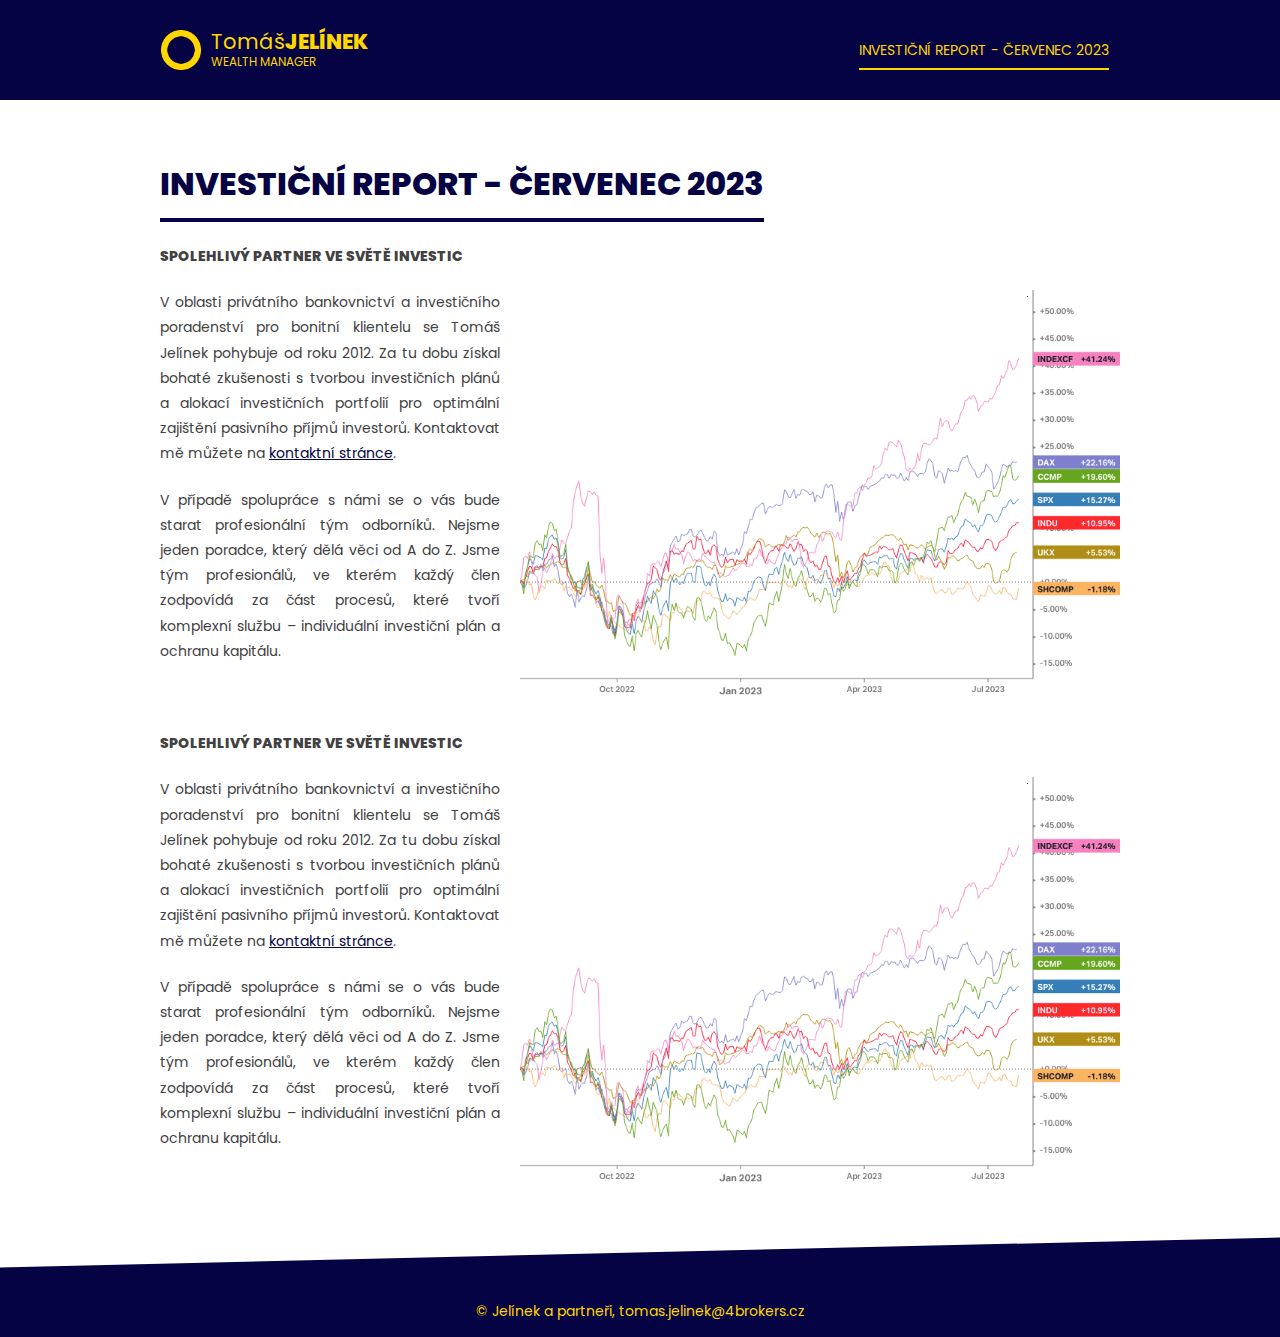
<file: js/index.html>
<!DOCTYPE html>
<html lang="cs-cz">

<head>
    <meta charset="utf-8" />
    <meta name="description" content="Kompletní zpráva majetku pro firmy." />
    <meta name="keywords" content="Investice, Tomáš Jelínek" />
    <meta name="author" content="TJ" />
    <title>Tomáš Jelínek</title>
    <link rel="stylesheet" href="styl.css" type="text/css" />
    <link rel="shortcut icon" href="obrazky/ikona_report.ico" />

</head>
<body>
    <header>
        <div id="logo">
            <h1>Tomáš<span>Jelínek</span></h1>
            <small>Wealth Manager</small>
        </div>
        <nav>
            <ul>
                <li><a href="omne.html"></a></li>
                <li><a href="dovednosti.html"></a></li>
                <li><a href="reference.html"></a></li>
                <li><a class="kontakt-tlacitko" href="kontakt.html"></a></li>
                <li class="aktivni"><a href="index.html">Investiční report - červenec 2023</a></li>
            </ul>
        </nav>
    </header>
    <article>
        <header>
            <h1>Investiční report - červenec 2023</h1>
        </header>
            <p>
            </p>
        <section>
            <p>
                <strong>SPOLEHLIVÝ PARTNER VE SVĚTĚ INVESTIC</strong>
            </p>
            <p>
                <img src="global_chart.png" class="global_chart" alt="Globální graf" />
                V oblasti privátního bankovnictví a investičního poradenství pro bonitní klientelu se Tomáš Jelínek pohybuje od roku 2012. Za tu dobu získal bohaté zkušenosti s tvorbou investičních plánů a alokací investičních portfolií pro optimální zajištění pasivního příjmů investorů.
                Kontaktovat mě můžete na <a href="kontakt.html">kontaktní stránce</a>.
            </p>
            <p>
                V případě spolupráce s námi se o vás bude starat profesionální tým odborníků. Nejsme jeden poradce, který dělá věci od A do Z. Jsme tým profesionálů, ve kterém každý člen zodpovídá za část procesů, které tvoří komplexní službu – individuální investiční plán a ochranu kapitálu.
            </p>

            <p>
                <br>
            </p>
             <p>
            </p>
        <section>
            <p>
                <strong>SPOLEHLIVÝ PARTNER VE SVĚTĚ INVESTIC</strong>
            </p>
            <p>
                <img src="global_chart.png" class="global_chart" alt="Globální graf" />
                V oblasti privátního bankovnictví a investičního poradenství pro bonitní klientelu se Tomáš Jelínek pohybuje od roku 2012. Za tu dobu získal bohaté zkušenosti s tvorbou investičních plánů a alokací investičních portfolií pro optimální zajištění pasivního příjmů investorů.
                Kontaktovat mě můžete na <a href="kontakt.html">kontaktní stránce</a>.
            </p>
            <p>
                V případě spolupráce s námi se o vás bude starat profesionální tým odborníků. Nejsme jeden poradce, který dělá věci od A do Z. Jsme tým profesionálů, ve kterém každý člen zodpovídá za část procesů, které tvoří komplexní službu – individuální investiční plán a ochranu kapitálu.
            </p>

            <p>
                <br>
            </p>
<!--
            <p class="tlacitko-odstavec">
                <a href="reference.html" class="reference-tlacitko">Moje reference</a>
            </p>
-->
            <div class="cistic"></div>
        </section>
    </article>

    <footer>
            <p>&copy; Jelínek a partneři, tomas.jelinek@4brokers.cz</p>
    </footer>
</body>

</html>
</file>
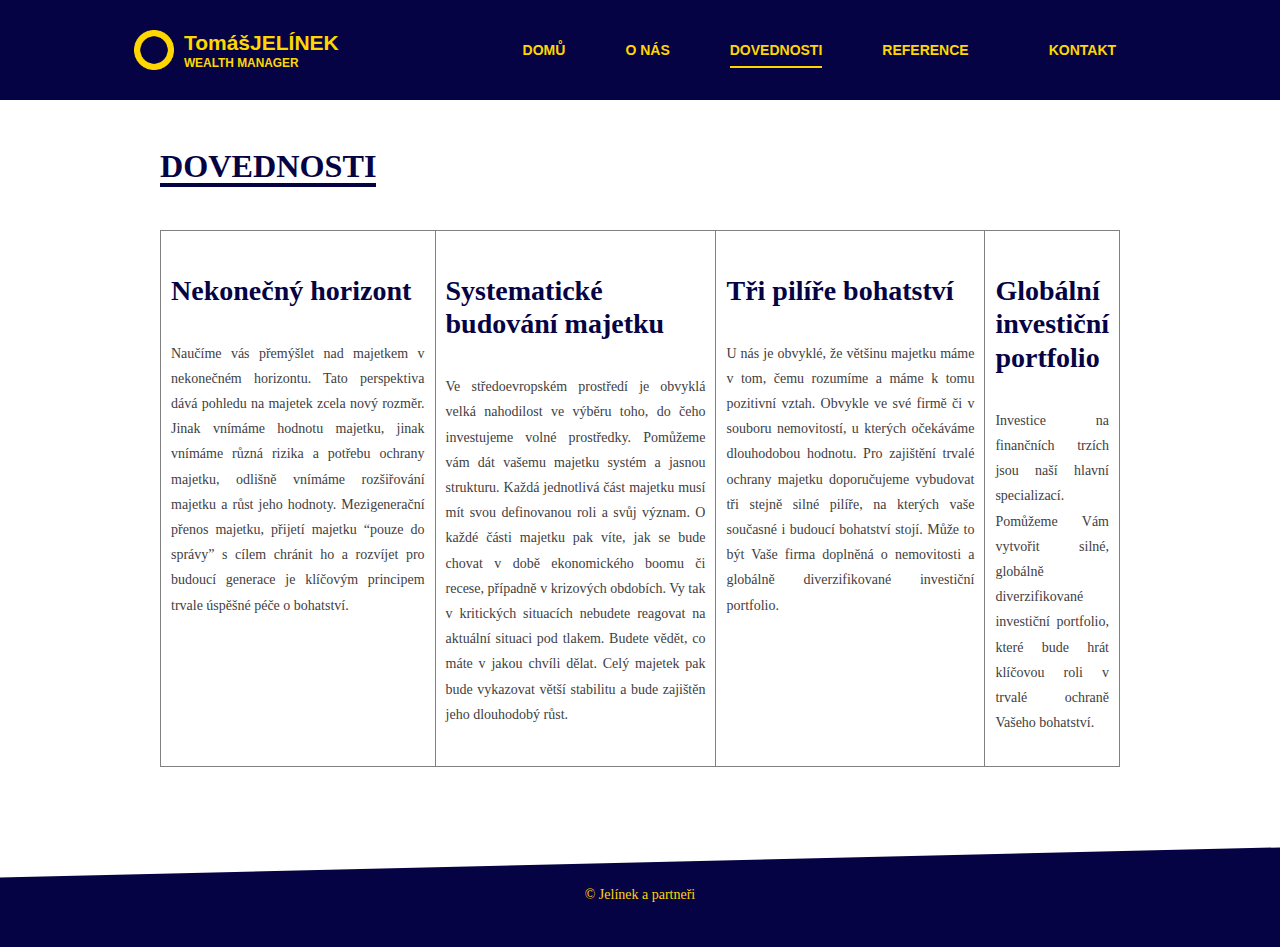
<file: dovednosti.html>
<!DOCTYPE html>
<html lang="cs-cz">

<head>
    <meta charset="utf-8" />
    <meta name="description" content="Mé dovednosti, mezi které patří programování v Javě, Pascalu a HTML" />
    <meta name="keywords" content="programátor, hobi, dovednosti, java, html, pascal" />
    <meta name="author" content="HoBi" />
    <link rel="shortcut icon" href="obrazky/ikona.ico" />
    <link rel="stylesheet" href="styl.css" type="text/css" />
    <title>Dovednosti</title>
</head>

<body>
    <header>
        <div id="logo">
            <h1>Tomáš<span>Jelínek</span></h1>
            <small>Wealth Manager</small>
        </div>
        <nav>
            <ul>
                <li><a href="index.html">Domů</a></li>
                <li><a href="omne.html">O nás</a></li>
                <li class="aktivni"><a href="dovednosti.html">Dovednosti</a></li>
                <li><a href="reference.html">Reference</a></li>
                <li><a class="kontakt-tlacitko" href="kontakt.html">Kontakt</a></li>
            </ul>
        </nav>
    </header>

    <article>
        <header>
            <h1>Dovednosti</h1>
        </header>

        <section>
            <table id="dovednosti">
                <tr class="centrovany">
                    <!--
                    <td>
                        <img src="obrazky/html.png" alt="HTML" />
                    </td>
                    <td>
                        <img src="obrazky/java.png" alt="Java" />
                    </td>
                    <td>
                        <img src="obrazky/pascal.png" alt="Pascal" />
                    </td>
                -->
                </tr>
                <tr>
                    <td>
                        <h2>Nekonečný horizont</h2>
                        <p>Naučíme vás přemýšlet nad majetkem v nekonečném horizontu. Tato perspektiva dává pohledu na majetek zcela nový rozměr. Jinak vnímáme hodnotu majetku, jinak vnímáme různá rizika a potřebu ochrany majetku, odlišně vnímáme rozšiřování majetku a růst jeho hodnoty. 

                            Mezigenerační přenos majetku, přijetí majetku “pouze do správy” s cílem chránit ho a rozvíjet pro budoucí generace je klíčovým principem trvale úspěšné péče o bohatství.</p>
                    </td>
                    <td>
                        <h2>Systematické budování majetku</h2>
                        <p>Ve středoevropském prostředí je obvyklá velká nahodilost ve výběru toho, do čeho investujeme volné prostředky.

                            Pomůžeme vám dát vašemu majetku systém a jasnou strukturu. Každá jednotlivá část majetku musí mít svou definovanou roli a svůj význam. O každé části majetku pak víte, jak se bude chovat v době ekonomického boomu či recese, případně v krizových obdobích. Vy tak v kritických situacích nebudete reagovat na aktuální situaci pod tlakem. Budete vědět, co máte v jakou chvíli dělat. Celý majetek pak bude vykazovat větší stabilitu a bude zajištěn jeho dlouhodobý růst.</p>
                    </td>
                    <td>
                        <h2>Tři pilíře bohatství</h2>
                        <p>U nás je obvyklé, že většinu majetku máme v tom, čemu rozumíme a máme k tomu pozitivní vztah. Obvykle ve své firmě či v souboru nemovitostí, u kterých očekáváme dlouhodobou hodnotu. Pro zajištění trvalé ochrany majetku doporučujeme vybudovat tři stejně silné pilíře, na kterých vaše současné i budoucí bohatství stojí. Může to být Vaše firma doplněná o nemovitosti a globálně diverzifikované investiční portfolio.</p>
                    </td>
                    <td>
                        <h2>Globální investiční portfolio      </h2>
                        <p>Investice na finančních trzích jsou naší hlavní specializací. Pomůžeme Vám vytvořit silné, globálně diverzifikované investiční portfolio, které bude hrát klíčovou roli v trvalé ochraně Vašeho bohatství.</p>
                    </td>
                </tr>
            </table>
        </section>
    </article>

    <footer>
        &copy; Jelínek a partneři
   </footer>
</body>

</html>
</file>
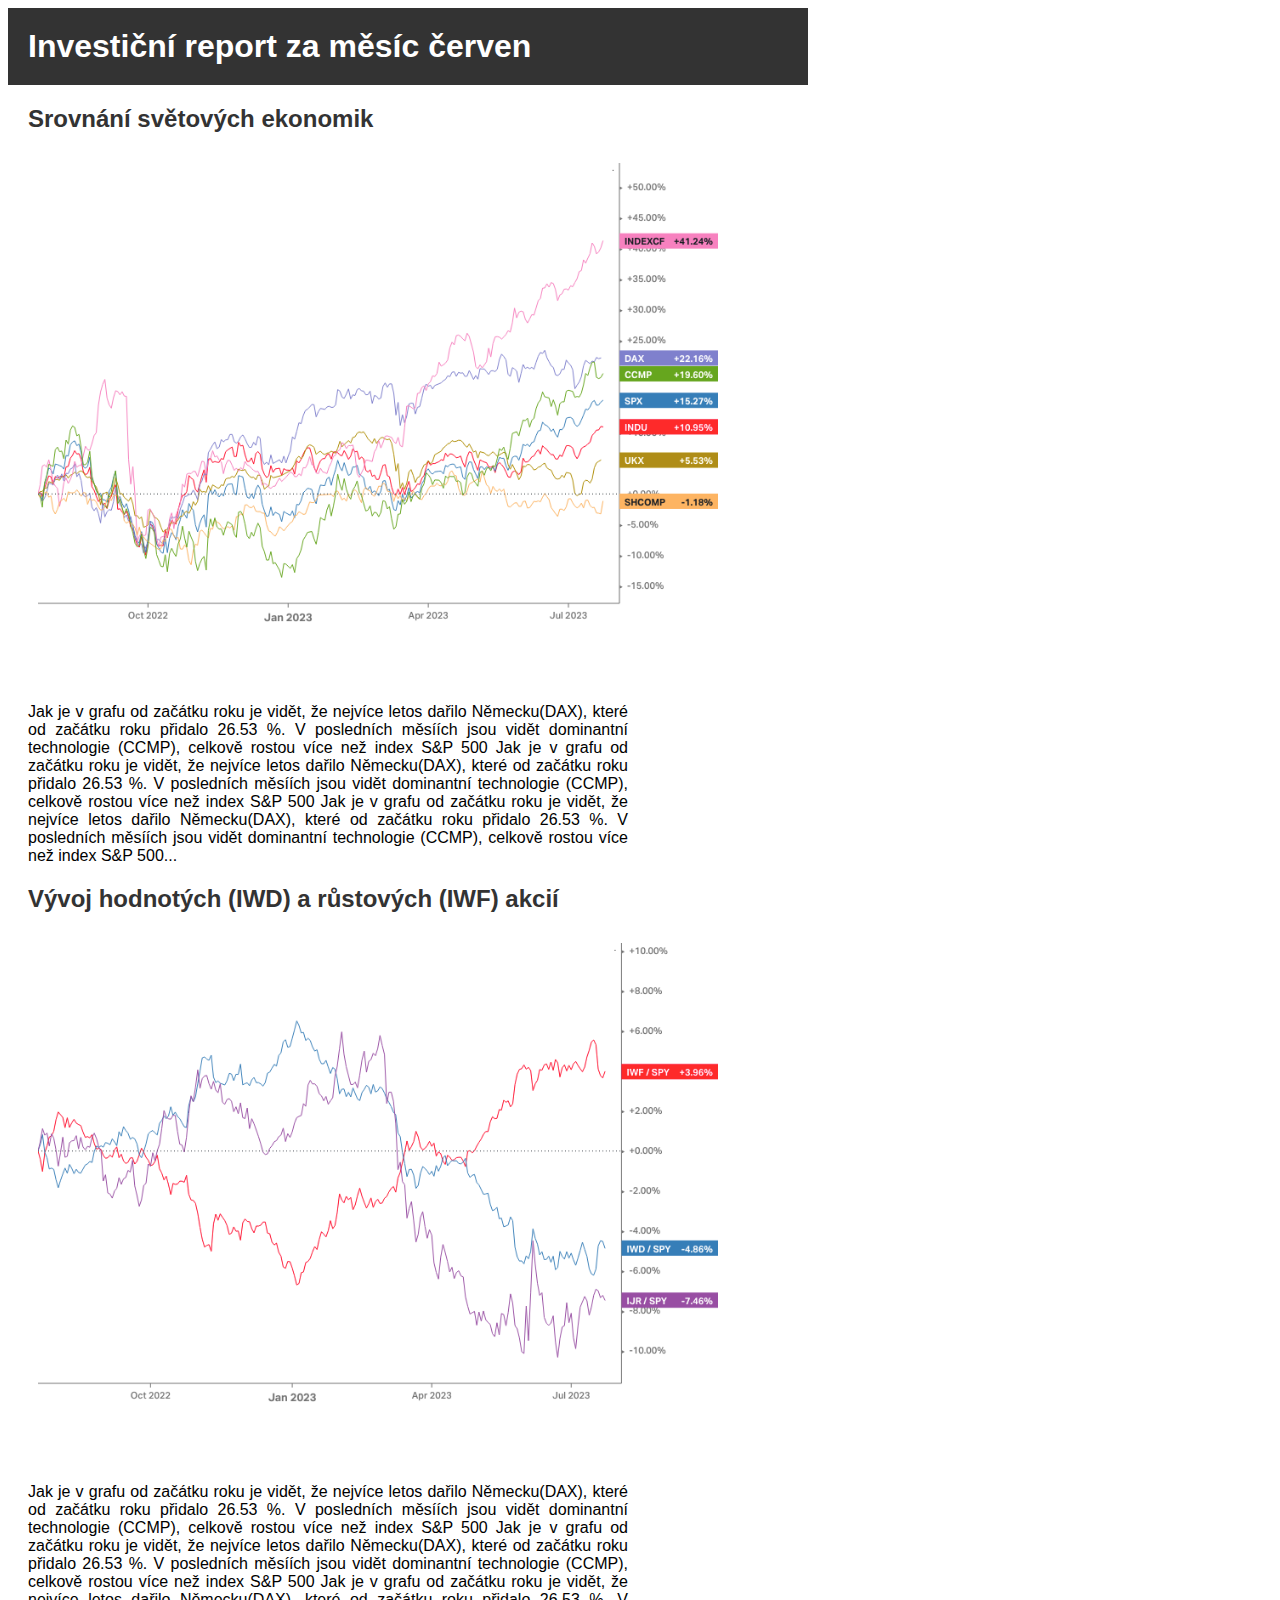
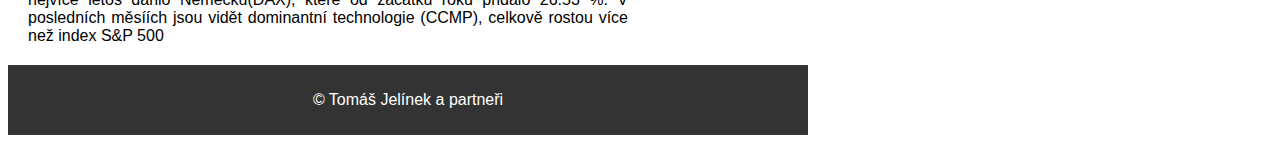
<file: index_previous.html>
<!DOCTYPE html>
<html>
<head>
  <meta charset="UTF-8">
  <title>Moje stránka</title>
  <link rel="stylesheet" type="text/css" href="styles.css">
</head>
<body>
  <header>
    <h1>Investiční report za měsíc červen</h1>

  </header>

  <div class="content">
    <h2>Srovnání světových ekonomik</h2>

    <div class="chart">
      <img src="global_chart.png" alt="Graf">
      <!--
      <div class="legend">
        <span class="legend-item">
        <span class="legend-color" style="background-color: #ff0000;"></span>
        První položka
        </span>
        <span class="legend-item">
        <span class="legend-color" style="background-color: #00ff00;"></span>
        Druhá položka
        </span>
        <span class="legend-item">
        <span class="legend-color" style="background-color: #0000ff;"></span>
        Třetí položka
        </span>
      </div>
      -->
    </div>
    <div class="text">
      <p>Jak je v grafu od začátku roku je vidět, že nejvíce letos dařilo Německu(DAX), které od začátku roku přidalo 26.53 %.
        V posledních měsíích jsou vidět dominantní technologie (CCMP), celkově rostou více než index S&P 500
      Jak je v grafu od začátku roku je vidět, že nejvíce letos dařilo Německu(DAX), které od začátku roku přidalo 26.53 %.
        V posledních měsíích jsou vidět dominantní technologie (CCMP), celkově rostou více než index S&P 500 Jak je v grafu od začátku roku je vidět, že nejvíce letos dařilo Německu(DAX), které od začátku roku přidalo 26.53 %.
        V posledních měsíích jsou vidět dominantní technologie (CCMP), celkově rostou více než index S&P 500...
      </p>
    </div>
  </div>
  <div class="content">
    <h2>Vývoj hodnotých (IWD) a růstových (IWF) akcií</h2>
    <div class="chart">
      <img src="valueGrow_chart.png" alt="Graf">
    </div>
    <div class="text">
      <p>Jak je v grafu od začátku roku je vidět, že nejvíce letos dařilo Německu(DAX), které od začátku roku přidalo 26.53 %.
        V posledních měsíích jsou vidět dominantní technologie (CCMP), celkově rostou více než index S&P 500
      Jak je v grafu od začátku roku je vidět, že nejvíce letos dařilo Německu(DAX), které od začátku roku přidalo 26.53 %.
        V posledních měsíích jsou vidět dominantní technologie (CCMP), celkově rostou více než index S&P 500 Jak je v grafu od začátku roku je vidět, že nejvíce letos dařilo Německu(DAX), které od začátku roku přidalo 26.53 %.
        V posledních měsíích jsou vidět dominantní technologie (CCMP), celkově rostou více než index S&P 500
      </p>
    </div>
  </div>

  <footer>
    <p>&copy; Tomáš Jelínek a partneři</p>
  </footer>
</body>
</html>
</file>
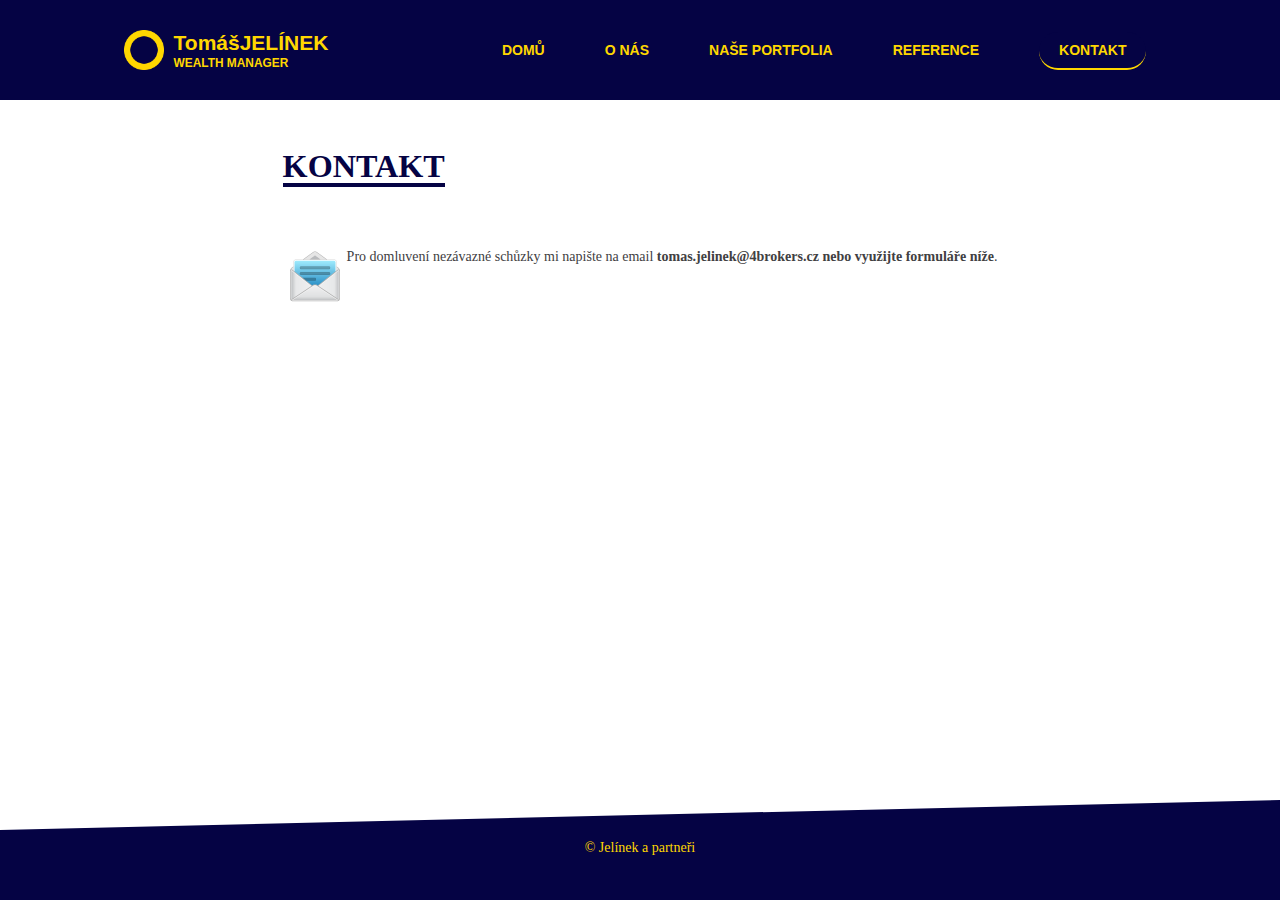
<file: kontakt.html>
<!DOCTYPE html>
<html lang="cs-cz">

<head>
    <meta charset="utf-8" />
    <meta name="description" content="Kontakt na Wealth Managera Tomáše Jelínka, komplexní řešení majetku pro firmy." />
    <meta name="keywords" content="kontakt, programátor, HoBi, zakázka, programování" />
    <meta name="author" content="tomasjelinek" />
    <link rel="shortcut icon" href="obrazky/ikona.ico" />
    <link rel="stylesheet" href="styl.css" type="text/css" />
    <title>Kontaktujte mě</title>
</head>

<body>
    <header>
        <div id="logo">
            <h1>Tomáš<span>Jelínek</span></h1>
            <small>Wealth Manager</small>
        </div>
        <nav>
            <ul>
                <li><a href="index.html">Domů</a></li>
                <li><a href="omne.html">O nás</a></li>
                <li><a href="dovednosti.html">Naše portfolia</a></li>
                <li><a href="reference.html">Reference</a></li>
                <li class="aktivni"><a class="kontakt-tlacitko" href="kontakt.html">Kontakt</a></li>
            </ul>
        </nav>
    </header>

    <article>
        <header>
            <h1>Kontakt</h1>
        </header>

        <section>
            <p>
                <img src="obrazky/email.png" alt="email" class="vlevo" />
                Pro domluvení nezávazné schůzky mi napište na email <strong>tomas.jelinek@4brokers.cz nebo
                    využijte formuláře níže</strong>.
            </p>
            <p class="centrovany">
                <iframe frameborder="0" scrolling="no" width="500px" height="220px"
                    src="http://www.itnetwork.cz/service/mail_form.php?hash=kod-vaseho-mailformu">
                </iframe>
            </p>
        </section>
        <div class="cistic"></div>
    </article>

    <footer>
        &copy; Jelínek a partneři
   </footer>
</body>

</html>
</file>
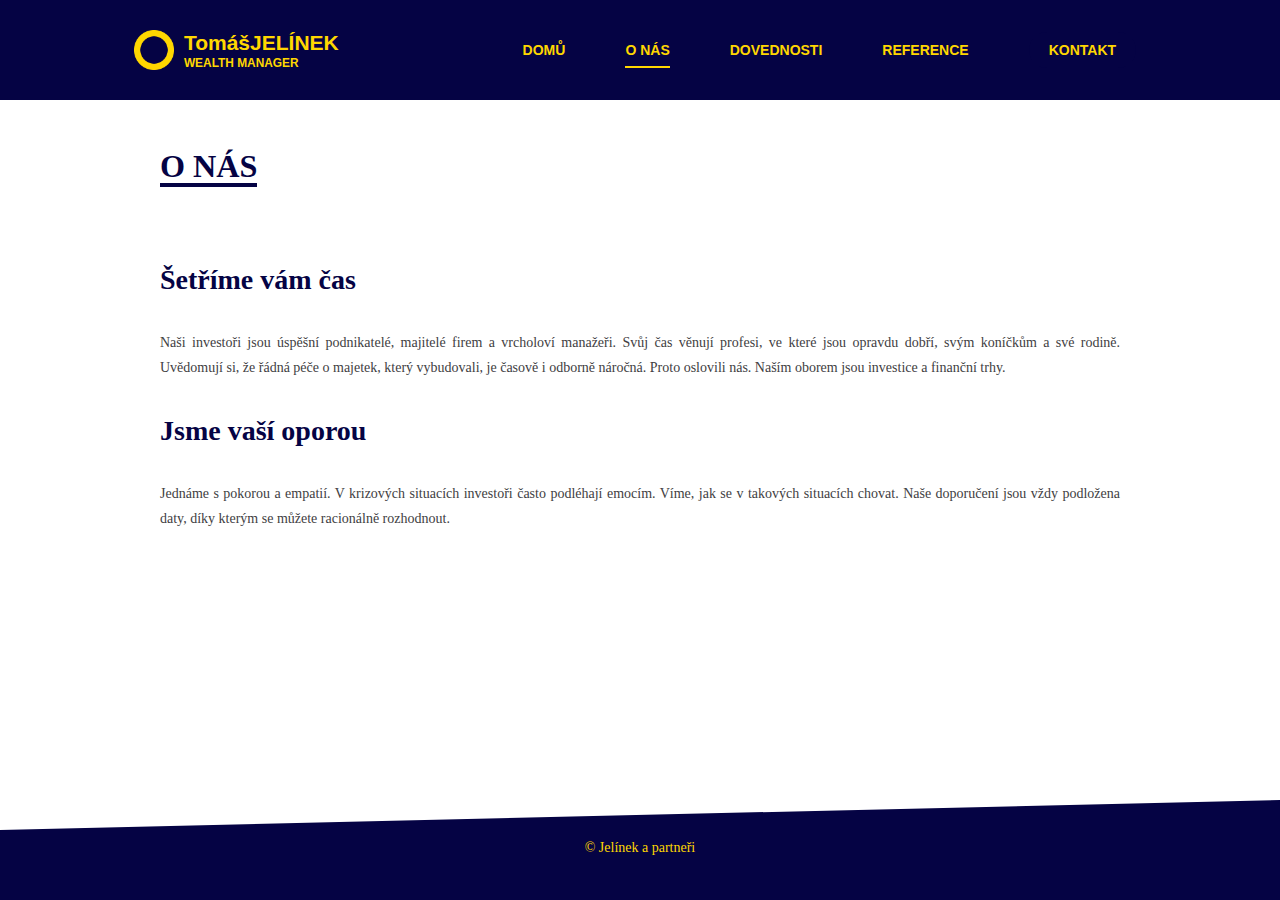
<file: omne.html>
<!DOCTYPE html>
<html lang="cs-cz">

<head>
	<meta charset="utf-8" />
	<meta name="description" content="O programátorovi Hobi" />
	<meta name="keywords" content="programátor, hobi, informace, životopis" />
	<meta name="author" content="HoBi" />
	<link rel="shortcut icon" href="obrazky/ikona.ico" />
	<link rel="stylesheet" href="styl.css" type="text/css" />
	<title>O mně</title>
</head>

<body>
	<header>
        <div id="logo">
            <h1>Tomáš<span>Jelínek</span></h1>
            <small>Wealth Manager</small>
        </div>
		<nav>
			<ul>
				<li><a href="index.html">Domů</a></li>
				<li class="aktivni"><a href="omne.html">O nás</a></li>
				<li><a href="dovednosti.html">Dovednosti</a></li>
				<li><a href="reference.html">Reference</a></li>
				<li><a class="kontakt-tlacitko" href="kontakt.html">Kontakt</a></li>
			</ul>
		</nav>
	</header>

	<article>
		<header>
			<h1>O nás</h1>
		</header>

		<section>
			<h2>Šetříme vám čas</h2>
			<p>Naši investoři jsou úspěšní podnikatelé, majitelé firem a vrcholoví manažeři. Svůj čas věnují profesi, ve které jsou opravdu dobří, svým koníčkům a své rodině. Uvědomují si, že řádná péče o majetek, který vybudovali, je časově i odborně náročná. Proto oslovili nás. Naším oborem jsou investice a finanční trhy.</p>
			<h2>Jsme vaší oporou</h2>
			<p>Jednáme s pokorou a empatií. V krizových situacích investoři často podléhají emocím. Víme, jak se v takových situacích chovat. Naše doporučení jsou vždy podložena daty, díky kterým se můžete racionálně rozhodnout.</p>
		</section>
	</article>


    <footer>
		&copy; Jelínek a partneři
   </footer>
</body>

</html>
</file>
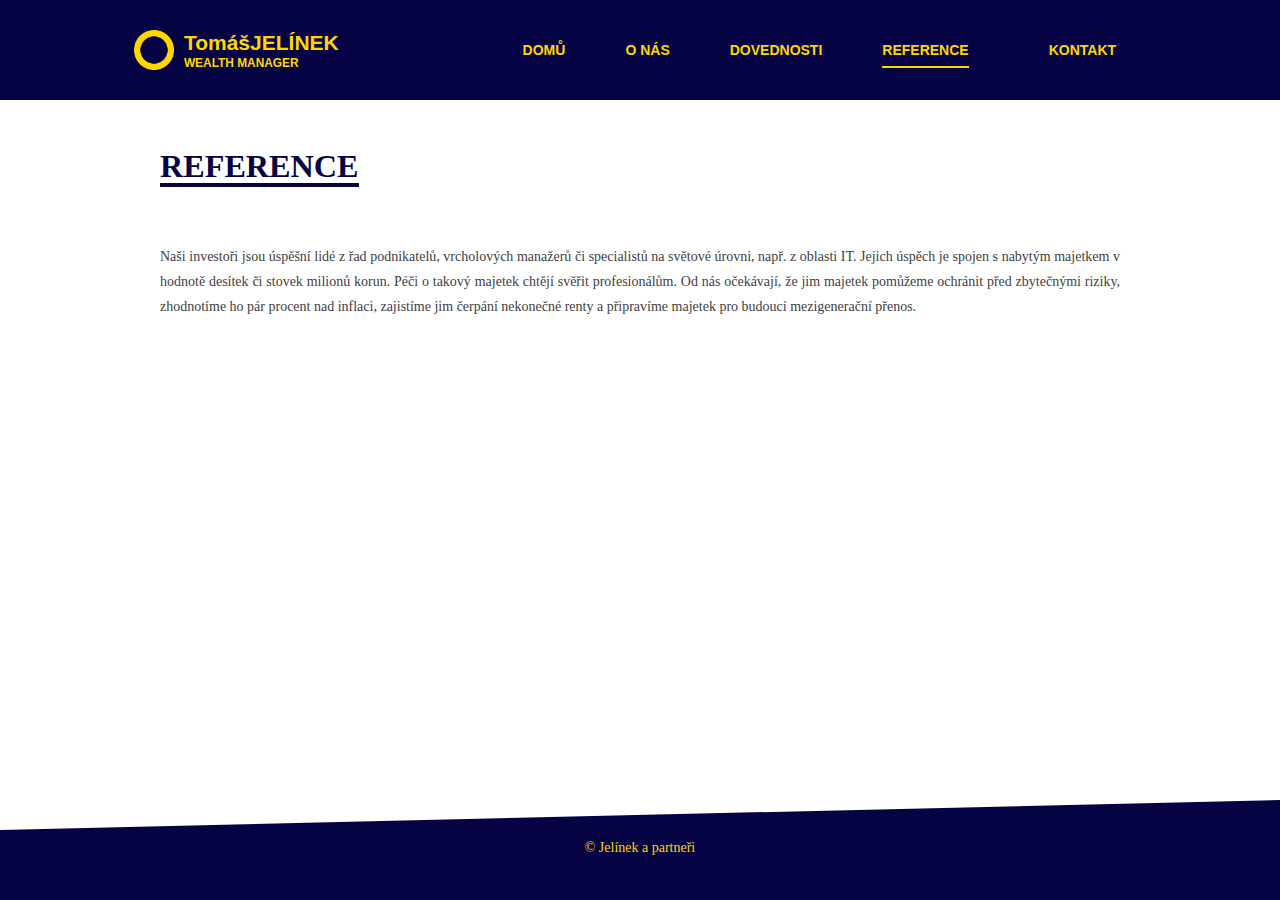
<file: reference.html>
<!DOCTYPE html>
<html lang="cs-cz">

<head>
    <meta charset="utf-8" />
    <meta name="description" content="Aplikace od HoBiho." />
    <meta name="keywords" content="aplikace, programátor, HoBi, reference" />
    <meta name="author" content="HoBi" />
    <link rel="shortcut icon" href="obrazky/ikona.ico" />
    <link rel="stylesheet" href="styl.css" type="text/css" />
    <link rel="stylesheet" href="styl.css" type="text/css" />
    <link rel="stylesheet" href="css/lightbox.min.css" type="text/css" media="screen" />
    <script src="js/lightbox-plus-jquery.min.js"></script>
    <script src="js/lightbox.min.js"></script>
    <title>Reference</title>
</head>

<body>
    <header>
        <div id="logo">
            <h1>Tomáš<span>Jelínek</span></h1>
            <small>Wealth Manager</small>
        </div>
        <nav>
            <ul>
                <li><a href="index.html">Domů</a></li>
                <li><a href="omne.html">O nás</a></li>
                <li><a href="dovednosti.html">Dovednosti</a></li>
                <li class="aktivni"><a href="reference.html">Reference</a></li>
                <li><a class="kontakt-tlacitko" href="kontakt.html">Kontakt</a></li>
            </ul>
        </nav>
    </header>

    <article>
        <header>
            <h1>Reference</h1>
        </header>

        <section>
            <p>Naši investoři jsou úspěšní lidé z řad podnikatelů, vrcholových manažerů či specialistů na světové úrovni, např. z oblasti IT. Jejich úspěch je spojen s nabytým majetkem v hodnotě desítek či stovek milionů korun. Péči o takový majetek chtějí svěřit profesionálům. Od nás očekávají, že jim majetek pomůžeme ochránit před zbytečnými riziky, zhodnotíme ho pár procent nad inflaci, zajistíme jim čerpání nekonečné renty a připravíme majetek pro budoucí mezigenerační přenos.</p>
<!--
            <div id="reference">
                <a href="obrazky/kalkulacka_java.png" title="Kalkulačka v Javě" rel="lightbox[reference]">
                    <img src="obrazky/kalkulacka_java_nahled.png" alt="Kalkulačka v Javě" />
                </a>
                <a href="obrazky/miny_pascal.png" title="Miny v Pascalu" rel="lightbox[reference]">
                    <img src="obrazky/miny_pascal_nahled.png" alt="Miny v Pascalu" />
                </a>
                <a href="obrazky/hobi_web.jpg" title="Web v HTML a CSS" rel="lightbox[reference]">
                    <img src="obrazky/hobi_web_nahled.jpg" alt="Web v HTML a CSS" />
                </a>
            </div>
-->
        </section>
    </article>

    <footer>
        &copy; Jelínek a partneři
   </footer>
</body>

</html>
</file>
<file: js/styl.css>
@font-face {
    font-family: Poppins;
    src: url(fonty/Poppins-Regular.ttf);
    font-weight: normal;
}

@font-face {
    font-family: Poppins;
    src: url(fonty/Poppins-ExtraBold.ttf);
    font-weight: bold;
}

body {
    font: 14px "Poppins";
    background: white;
    color: #414042;
    display: flex;
    flex-direction: column;
    box-sizing: border-box;
    margin: 0;
    padding: 100px 0px 0px 0px;
    min-height: 100vh;
    min-width: 960px;
}

body > header {
    height: 100px;
    width: 100%;
    background: #050344;
    color: #ffd700;
    display: flex;
    justify-content: space-evenly;
    position: fixed;
    z-index: 1;
    top: 0;
}

#logo {
    height: 40px;
    margin: auto 0 auto 20px;
    display: flex;
    flex-direction: column;
    justify-content: center;
    background: url('obrazky/logo.png') no-repeat;
    background-size: 40px 40px;
}

#logo > * {
    margin: 0 0 0 50px;
}

#logo h1 {
    font-weight: normal;
    font-size: 1.5em;
    line-height: 1.2em;
    color: gold;
}

#logo h1 span {
    font-weight: bold;
    text-transform: uppercase;
}

#logo small {
    text-transform: uppercase;
    font-size: 0.85em;
}

nav ul {
    margin: 0;
    list-style-type: none;
    display: flex;
    align-items: center;
    height: 100%;
}

nav ul li {
    padding: 0 25px;
    margin: 0 5px;
    font-size: 1em;
    line-height: 4.3em;
}

nav ul a {
    color: gold;
    padding: 8px 0;
    text-decoration: none;
    text-transform: uppercase;
}

nav ul a:hover,
.aktivni a {
    border-bottom: 2px solid gold;
}

article {
    margin: 0 auto;
    max-width: 960px;
    padding: 50px 50px 10px 50px;
    flex: 1;
    text-align:justify

}

article h1,
article h2,
article h3,
article h4,
article h5,
article h6 {
    padding: 10px 0;
    color: #050344;
}

article h1 {
    margin: 0;
    font-size: 2.3em;
    font-weight: bold;
    text-transform: uppercase;
    width: max-content;
    border-bottom: 4px solid #050344;
}

article h2 {
    font-size: 2em;
}

article header {
    height: 80px;
}

article section p {
    margin-bottom: 1.5em;
    line-height: 1.8em;
}

article section a {
    color: #050344;
}

footer {
    box-sizing: border-box;
    text-align: center;
    height: 100px;
    color: gold;
    background: #050344;
    padding: 50px 0 0 0;
    clip-path: polygon(0 30px, 100% 0, 100% 100%, 0 100%);
}

footer a {
    color: gold;
    text-decoration: none;
}

.global_chart{
	float: right;
	width: 600px;
	padding-left: 20px;
	/*filter: grayscale(1);*/
}

.cistic {
    clear: both;
}

.centrovany {
    text-align: center;
}

.reference-tlacitko {
    background: #70B73A;
    color: gold;
    font-size: 0.9em;
    text-decoration: none;
    text-transform: uppercase;
    padding: 12px 25px;
    border-radius: 25px;
}

.kontakt-tlacitko {
    background: #050344;
    padding: 10px 20px;
    border-radius: 20px;
}

.kontakt-tlacitko:hover,
.reference-tlacitko:hover {
    filter: brightness(115%) contrast(85%);
    border: 0;
}

.vlevo {
    float: left;
}

#dovednosti td {
    width: 33%;
    padding: 10px;
    vertical-align: top;
    border: 1px solid gray;
}

#dovednosti {
    border-collapse: collapse;
}

#reference img {
    border: 1px solid gray;
    padding: 6px;
    box-shadow: 3px 3px 6px #999999;
    margin-right: 6px;
}
</file>
<file: styl.css>
/*

@font-face {
    font-family: 'Poppins';
    font-style: normal;
    font-weight: 400;
    src: url(https://fonts.gstatic.com/s/poppins/v20/pxiEyp8kv8JHgFVrJJbecnFHGPezSQ.woff2) format('woff2');
    unicode-range: U+0900-097F, U+1CD0-1CF9, U+200C-200D, U+20A8, U+20B9, U+25CC, U+A830-A839, U+A8E0-A8FF;
  }

@font-face {
    font-family: 'Poppins';
    font-style: normal;
    font-weight: 800;
    src: url(https://fonts.gstatic.com/s/poppins/v20/pxiByp8kv8JHgFVrLBT5Z11lFd2JQEl8qw.woff2) format('woff2');
    unicode-range: U+0900-097F, U+1CD0-1CF9, U+200C-200D, U+20A8, U+20B9, U+25CC, U+A830-A839, U+A8E0-A8FF;
  }


@font-face {
    font-family: Poppins;
    src: url(https://fonts.gstatic.com/s/poppins/v20/pxiEyp8kv8JHgFVrJJbecnFHGPezSQ.woff2) format('woff2');
    font-weight: normal;
}

@font-face {
    font-family: Poppins;
    src: url(https://fonts.gstatic.com/s/poppins/v20/pxiByp8kv8JHgFVrLBT5Z11lFd2JQEl8qw.woff2) format('woff2');
    font-weight: bold;
}
*/

/*
@font-face {
    font-family: Poppins;
    src: url(fonty/Poppins-Regular.ttf);
    font-weight: normal;
}

@font-face {
    font-family: Poppins;
    src: url(fonty/Poppins-ExtraBold.ttf);
    font-weight: bold;
}
@import url('https://fonts.googleapis.com/css?family=Poppins');

*/

body {
    font: 14px "Poppins";
    background: white;
    color: #414042;
    display: flex;
    flex-direction: column;
    box-sizing: border-box;
    margin: 0;
    padding: 100px 0px 0px 0px;
    min-height: 100vh;
    min-width: 600px;
}

body > header {
    font-family: 'Poppins', sans-serif;
    font-weight: 800;
    height: 100px;
    width: 100%;
    min-width: 870px;
    background: #050344;
    color: #ffd700;
    display: flex;
    justify-content: space-evenly;
    position: fixed;
    z-index: 1;
    top: 0;
    left: 0;
    right: 0;

}

#logo {
    height: 40px;
    margin: auto 0 auto 20px;
    display: flex;
    flex-direction: column;
    justify-content: center;
    background: url('obrazky/logo.png') no-repeat;
    background-size: 40px 40px;
}

#logo > * {
    margin: 0 0 0 50px;
}

#logo h1 {
    font-weight: 900;
    font-size: 1.5em;
    line-height: 1.2em;
    color: gold;
}

#logo h1 span {
    font-weight: 900;
    text-transform: uppercase;
}

#logo small {
    text-transform: uppercase;
    font-size: 0.85em;
}

nav ul {
    margin: 0;
    list-style-type: none;
    display: flex;
    align-items: center;
    height: 100%;
}

nav ul li {
    padding: 0 25px;
    margin: 0 5px;
    font-size: 1em;
    line-height: 4.3em;
}

nav ul a {
    color: gold;
    padding: 8px 0;
    text-decoration: none;
    text-transform: uppercase;
}

nav ul a:hover,
.aktivni a {
    border-bottom: 2px solid gold;
}

article {
    margin: 0 auto;
    max-width: 960px;
    padding: 50px 50px 80px 50px;
    flex: 1;
    text-align:justify

}

article h1,
article h2,
article h3,
article h4,
article h5,
article h6 {
    padding: 10px 0;
    color: #050344;
    font-weight: 900;
    line-height: 0.4;
}

article h1 {
    margin: 0;
    font-size: 2.3em;
    font-weight: 900;
    text-transform: uppercase;
    width: max-content;
    border-bottom: 4px solid #050344;
}

article h2 {
    font-size: 2em;
}

article h3 {
    font-size: 1.5em;
}
article h4 {
    font-size: 1.3em;
}

article header {
    height: 80px;
}


article section p {
    margin-bottom: 1.5em;
    line-height: 1.8em;
}

article section a {
    color: #050344;
}

footer {
    box-sizing: border-box;
    text-align: center;
    height: 100px;
    color: gold;
    background: #050344;
    padding: 40px 0 0 0;
    bottom: 0;
    left: 0;
    right: 0;
    clip-path: polygon(0 30px, 100% 0, 100% 100%, 0 100%);
}


footer a {
    color: gold;
    text-decoration: none;
}

.global_chart{
	float: right;
    max-width: 600px;
    height: auto;
	padding-left: 20px;

	/*filter: grayscale(1);*/
}

.cistic {
    clear: both;
}

.centrovany {
    text-align: center;
}

.reference-tlacitko {
    background: #70B73A;
    color: gold;
    font-size: 0.9em;
    text-decoration: none;
    text-transform: uppercase;
    padding: 12px 25px;
    border-radius: 25px;
}

.kontakt-tlacitko {
    background: #050344;
    padding: 10px 20px;
    border-radius: 20px;
}

.kontakt-tlacitko:hover,
.reference-tlacitko:hover {
    filter: brightness(115%) contrast(85%);
    border: 0;
}

.vlevo {
    float: left;
}

#dovednosti td {
    width: 33%;
    padding: 10px;
    vertical-align: top;
    border: 1px solid gray;
}

#dovednosti {
    border-collapse: collapse;
}

#reference img {
    border: 1px solid gray;
    padding: 6px;
    box-shadow: 3px 3px 6px #999999;
    margin-right: 6px;
}

/* Mobile styles */
@media screen and (max-width: 900px) {

  footer {
    position: fixed;
    height: 70px;
    padding: 25px 0 0 0;
    clip-path: polygon(0 20px, 100% 0, 100% 100%, 0 100%);

  }

  .hidden-menu {
    display: none;
  }

  #logo  {
    position: absolute;
    left: 20px;
    top: 30%;
  }

  .global_chart{
    float: none;
    display: block; /* Zobrazí obrázek jako blokový prvek, aby mohl použít margin: 0 auto; */
    margin: 0 auto; /* Horizontální centrování obrázku vůči rodičovskému kontejneru */
  }

  .tradingview-widget-container{
    float: none;
    display: block; /* Zobrazí obrázek jako blokový prvek, aby mohl použít margin: 0 auto; */
    margin: 0 auto; /* Horizontální centrování obrázku vůči rodičovskému kontejneru */
  }

  .reit_picture{
    max-width: 100%;
  }
}

.tradingview-widget-container{
    max-width: 600px;
    height: auto;
	padding-left: 20px;
}

article h4 {
    text-indent: 20px; /* Odsazení prvního řádku */
    line-height: 1.2em; /* Výška řádku je 1.5krát větší než velikost textu */

}
article h2 {
    line-height: 1.2em; /* Výška řádku je 1.5krát větší než velikost textu */
}
article h3 {
    line-height: 1.2em; /* Výška řádku je 1.5krát větší než velikost textu */
    text-align: left;
}

li p {
    margin: 0;
}


li {
    margin: -0.6em;
}


li {
    margin-bottom: 1em; /* nebo jiná hodnota podle vašich preferencí */
}
</file>
<file: styles.css>
/* Globální nastavení fontu pro všechny prvky */
body {
  font-family: "Courier New", monospace;
  font-family: "Times New Roman", serif;
  font-family: Arial, sans-serif;
  max-width: 800px; /* Šířka A4 papíru */
  margin: 0 center; /* Zarovnání na střed */
}

/* Úpravy pro header */
header {
  background-color: #333;
  color: #fff;
  padding: 20px;
}

/* Úpravy pro nadpis v headeru */
header h1 {
  margin: 0;
}

/* Úpravy pro obsah */
.content {
  margin: 20px;
}

/* Úpravy pro nadpis */
h2 {
  color: #333;
}

/* Úpravy pro graf */
.chart img {
  width: 100%;
  max-width: 700px;
  height: auto;
  border: 0px solid #ccc;
  box-sizing: border-box;
  padding: 10px;
}
.chart {
  position: relative;
}

.legend {
  position: absolute;
  bottom: 0;
  left: 0;
  width: 100%;
  padding: 10px;
  background-color: rgba(255, 255, 255, 0.7);
}

.legend-item {
  display: inline-block;
  margin-right: 10px;
  font-size: 14px;
  color: #333;
}

.legend-color {
  display: inline-block;
  width: 10px;
  height: 10px;
  margin-right: 5px;
  vertical-align: middle;
}


/* Úpravy pro text */
.text {
  max-width: 600px; /* Nastavte menší hodnotu pro zúžení */
  margin-top: 15px;
  text-align:justify
}

/* Úpravy pro footer */
footer {
  background-color: #333;
  color: #fff;
  padding: 10px;
  text-align: center;
}
</file>
